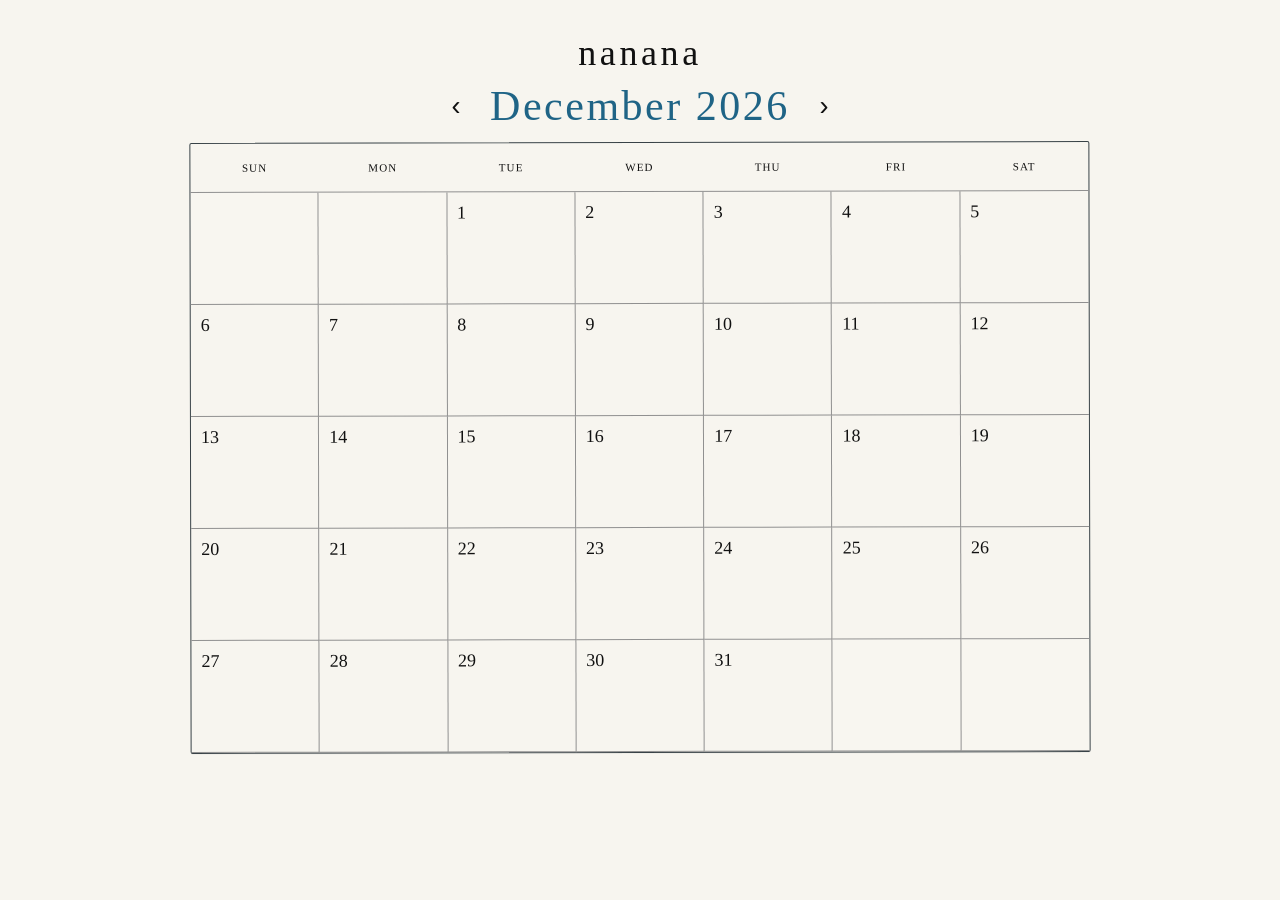
<file: calendar/index.html>
<!doctype html>
<html lang="en">
  <head>
    <meta charset="UTF-8" />
    <meta name="viewport" content="width=device-width, initial-scale=1.0" />

    <title>Calendar — nana</title>

    <link rel="stylesheet" href="../css/style.css" />
    <link
      href="https://fonts.googleapis.com/css2?family=Caveat:wght@400;500;600&family=Permanent+Marker&display=swap"
      rel="stylesheet"
    />
  </head>

  <body class="calendar-page">
    <main class="calendar-main">
      <section aria-label="Monthly calendar">
        <div class="month-row">
          <button class="month-btn" id="prev-month" aria-label="Previous month">
            ‹
          </button>
          <h2 id="month-label"></h2>
          <button class="month-btn" id="next-month" aria-label="Next month">
            ›
          </button>
        </div>

        <div class="calendar-wrap">
          <div class="calendar">
            <div class="weekdays" aria-hidden="true">
              <div class="weekday">SUN</div>
              <div class="weekday">MON</div>
              <div class="weekday">TUE</div>
              <div class="weekday">WED</div>
              <div class="weekday">THU</div>
              <div class="weekday">FRI</div>
              <div class="weekday">SAT</div>
            </div>

            <div class="days" id="calendar-days"></div>
          </div>
        </div>
      </section>
    </main>

    <div
      class="memory-overlay"
      id="memory-overlay"
      role="dialog"
      aria-modal="true"
      aria-labelledby="memory-title"
      aria-hidden="true"
    >
      <section class="memory-panel">
        <button
          class="close-memory"
          id="close-memory"
          aria-label="Close memory"
        >
          ×
        </button>
        <p class="memory-date" id="memory-date"></p>
        <h2 class="memory-title" id="memory-title"></h2>
        <p class="memory-text" id="memory-text"></p>
        <div class="photo-deck" id="photo-deck"></div>
      </section>
    </div>
    <script src="../js/calendar.js"></script>
    <script src="../js/header.js"></script>
  </body>
</html>
</file>
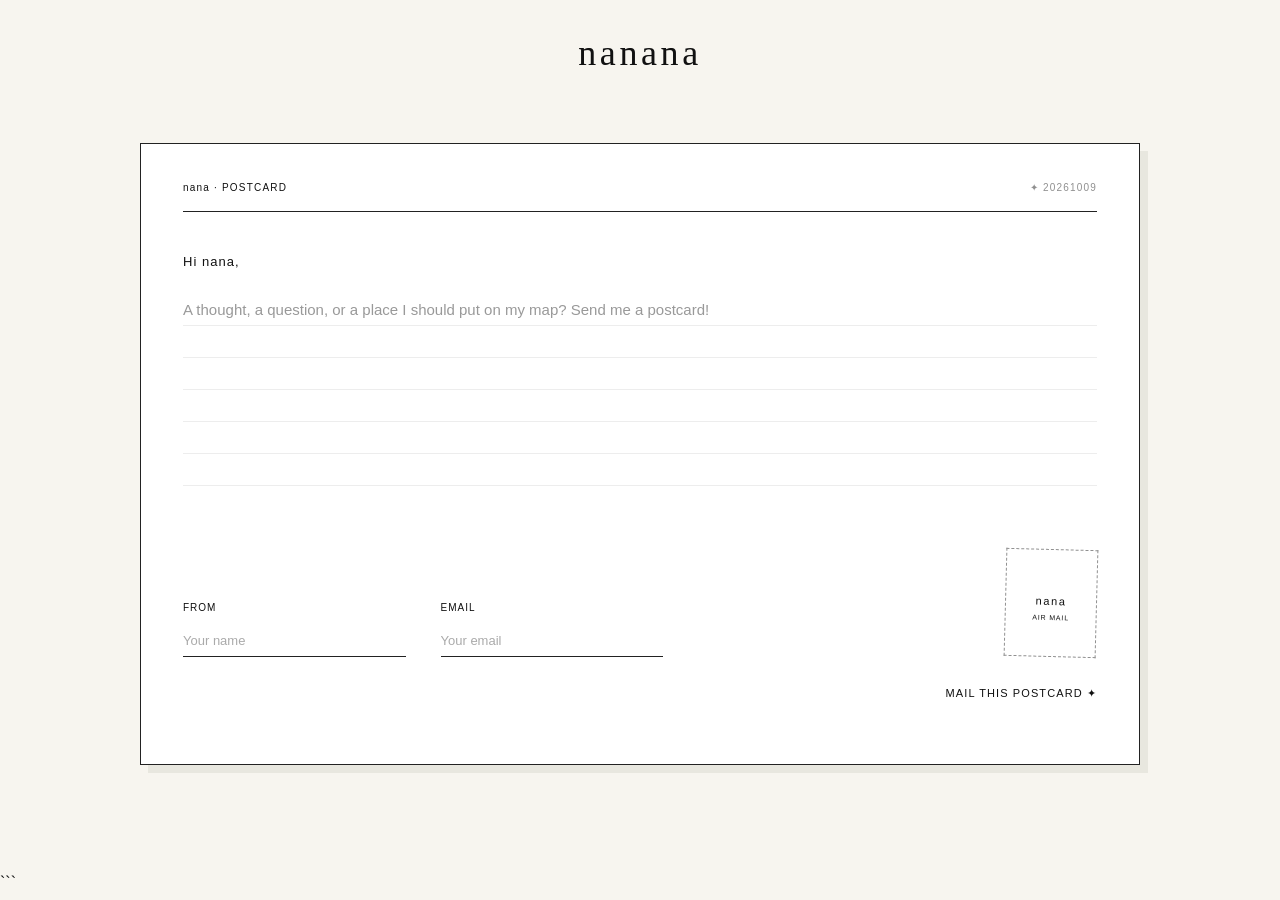
<file: contact/index.html>
<!doctype html>
<html lang="en">
  <head>
    <meta charset="UTF-8" />
    <meta name="viewport" content="width=device-width, initial-scale=1.0" />

    <title>Contact — nana</title>

    <link rel="stylesheet" href="../css/style.css" />
  </head>

  <body>
    <main class="postcard-page">
      <form class="postcard" id="postcard-form">
        <!-- --------------------------------
                 POSTCARD HEADER
            -------------------------------- -->

        <div class="postcard-header">
          <span class="postcard-label"> nana · POSTCARD </span>

          <span class="postcard-number"> ✦ 20261009 </span>
        </div>

        <!-- --------------------------------
                 MESSAGE
            -------------------------------- -->

        <div class="postcard-message">
          <label for="message"> Hi nana, </label>

          <textarea
            id="message"
            name="message"
            placeholder="A thought, a question, or a place I should put on my map? Send me a postcard!"
            required
          ></textarea>
        </div>

        <!-- --------------------------------
                 ADDRESS / SENDER
            -------------------------------- -->

        <div class="postcard-bottom">
          <div class="postcard-from">
            <div class="postcard-field">
              <label for="name"> FROM </label>

              <input
                type="text"
                id="name"
                name="name"
                placeholder="Your name"
                required
              />
            </div>

            <div class="postcard-field">
              <label for="email"> EMAIL </label>

              <input
                type="email"
                id="email"
                name="email"
                placeholder="Your email"
                required
              />
            </div>
          </div>

          <!-- --------------------------------
                     STAMP
                -------------------------------- -->

          <div class="postcard-stamp">
            <div class="stamp">
              <span class="stamp-symbol stamp-symbol-unsent"> </span>

              <span class="stamp-symbol stamp-symbol-sent"> ✦ </span>

              <span class="stamp-text"> nana </span>

              <span class="stamp-subtext"> AIR MAIL </span>
            </div>
          </div>
        </div>

        <!-- --------------------------------
                 SEND
            -------------------------------- -->

        <div class="postcard-send">
          <button type="submit" id="send-postcard">
            <span class="send-default"> MAIL THIS POSTCARD ✦ </span>
          </button>
        </div>

        <!-- Status message -->

        <p class="postcard-status" id="postcard-status" aria-live="polite"></p>
      </form>
    </main>

    <script src="../js/header.js"></script>
    <script src="../js/contact.js"></script>
  </body>
</html>
```
</file>
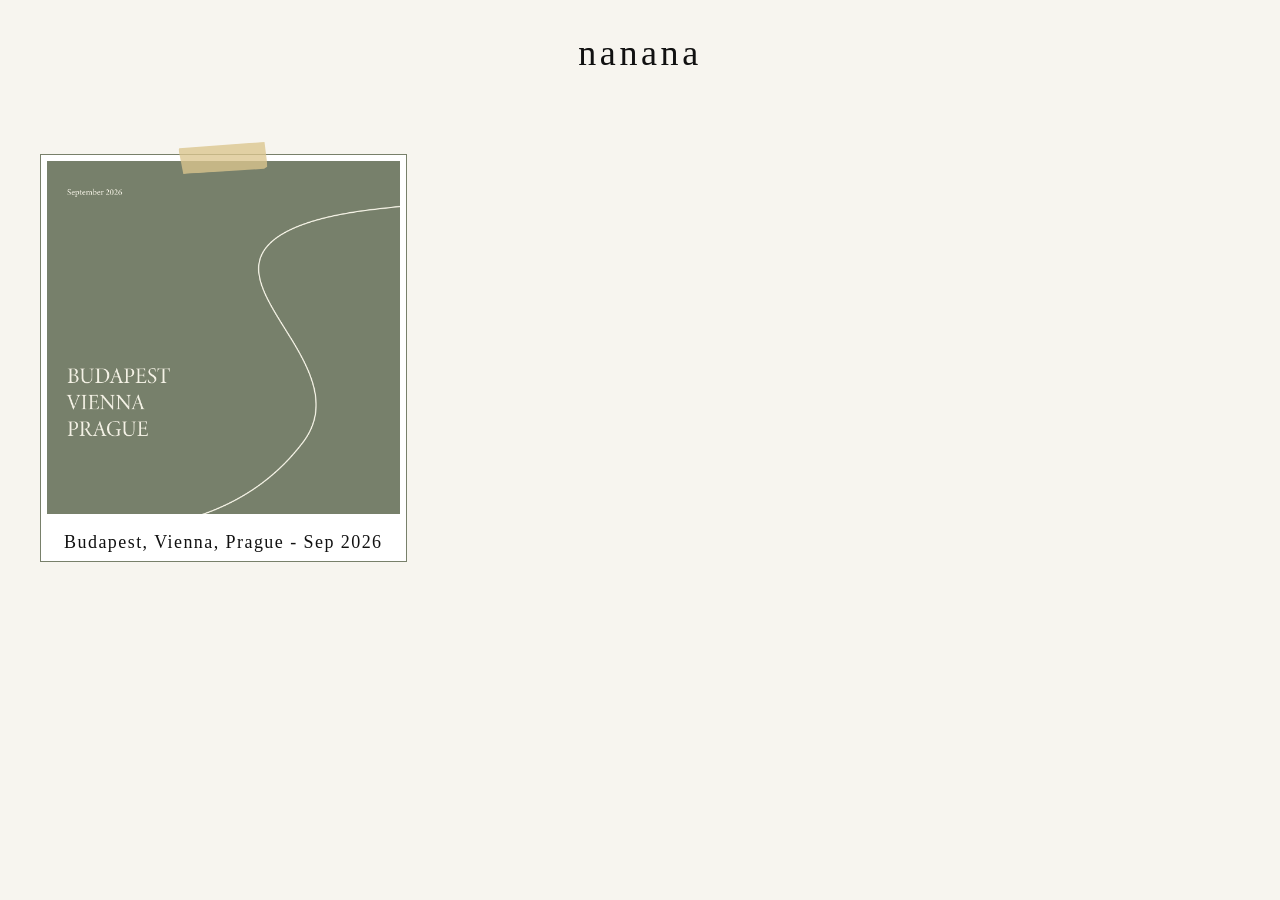
<file: travel-books/index.html>
<!doctype html>
<html lang="en">
  <head>
    <meta charset="UTF-8" />
    <meta name="viewport" content="width=device-width, initial-scale=1.0" />

    <title>Travel Books — nana</title>

    <link rel="stylesheet" href="../css/style.css" />
  </head>

  <body>
    <main class="travel-books">
      <div class="book-grid">
        <div class="book-tile-frame">
          <span class="book-tape" aria-hidden="true"></span>
          <a href="../books/budapest-vienna-prague/" class="book-tile">
            <img
              src="../images/books/budapest-vienna-prague.jpg"
              alt="Budapest Vienna Prague"
            />
          </a>
          <div class="book-title">Budapest, Vienna, Prague - Sep 2026</div>
        </div>
      </div>
    </main>

    <script src="../js/header.js"></script>
  </body>
</html>
</file>
<file: css/style.css>
/* ========================================
   RESET
======================================== */

* {
  margin: 0;
  padding: 0;
  box-sizing: border-box;
}

html,
body {
  width: 100%;
  min-height: 100%;
}

body {
  background: #f7f5ef;
  color: #111111;
  font-family: Helvetica, Arial, sans-serif;
}

/* ========================================
   HEADER
======================================== */

.site-header {
  width: 100%;
  padding: 32px 40px 0;
  text-align: center;
}

.logo {
  display: inline-block;
  color: inherit;
  text-decoration: none;
  font-family: "Marker Felt", "Permanent Marker", cursive;
  font-size: 36px;
  letter-spacing: 0.1em;
}

/* ========================================
   NAVIGATION
======================================== */

.main-nav {
  display: flex;
  justify-content: center;
  align-items: center;
  gap: 36px;
  margin-top: 34px;
}

.nav-link {
  position: relative;
  color: #111111;
  text-decoration: none;
  font-size: 12px;
  font-weight: 400;
  letter-spacing: 0.08em;
  transition: opacity 0.25s ease;
}

.nav-link:hover {
  opacity: 0.5;
}

/* ========================================
   HOMEPAGE
======================================== */

.home {
  width: 100%;
  padding: 110px 40px 80px;
}

.image-container {
  position: relative;
  width: 100%;
  max-width: none;
  margin: 0;
  display: flex;
  justify-content: center;
  align-items: center;
}

/* ========================================
   SIX RECTANGLES
======================================== */

.home-rectangles {
  position: absolute;

  top: 50%;
  left: 50%;

  width: min(72vw, 1000px);
  aspect-ratio: 2 / 1;

  transform: translate(-50%, -63%);

  display: grid;

  grid-template-columns: repeat(3, 1fr);
  grid-template-rows: repeat(2, 1fr);

  gap: clamp(18px, 4.3vw, 60px);

  z-index: 1;
}

.home-rectangle {
  width: 100%;
  height: 100%;

  border-radius: 0;

  transition:
    border-radius 0.45s cubic-bezier(0.22, 1, 0.36, 1),
    transform 0.45s cubic-bezier(0.22, 1, 0.36, 1);
}

/* ========================================
   HOMEPAGE NAVIGATION OVERLAY
======================================== */

.home-nav-overlay {
  position: absolute;

  top: 50%;
  left: 50%;

  width: min(72vw, 1000px);
  aspect-ratio: 2 / 1;

  transform: translate(-50%, -63%);

  display: grid;

  grid-template-columns: repeat(3, 1fr);
  grid-template-rows: repeat(2, 1fr);

  gap: clamp(18px, 4.3vw, 60px);

  z-index: 3;

  pointer-events: none;
}

/* ========================================
   HOMEPAGE NAVIGATION SQUARES
======================================== */

.home-nav-square {
  position: relative;

  display: block;

  width: 100%;
  height: 100%;

  text-decoration: none;

  cursor: pointer;

  pointer-events: auto;
}

/* ========================================
   HOMEPAGE NAVIGATION POSITIONS
======================================== */

.rectangle-2-nav {
  grid-column: 2;
  grid-row: 1;
}

.rectangle-3-nav {
  grid-column: 3;
  grid-row: 1;
}

.rectangle-5-nav {
  grid-column: 2;
  grid-row: 2;
}

/* ========================================
   HANDWRITTEN POP-UP TEXT
======================================== */

.speech-bubble {
  position: absolute;

  width: max-content;

  padding: 0;

  background: transparent;

  color: #111111;

  font-family: "Marker Felt", "Permanent Marker", cursive;

  font-size: clamp(25px, 2.5vw, 38px);
  font-weight: 400;

  line-height: 1;

  border: none;
  border-radius: 0;

  opacity: 0;

  pointer-events: none;

  z-index: 10;

  transition:
    opacity 0.2s ease,
    transform 0.3s cubic-bezier(0.22, 1, 0.36, 1);
}

/* ========================================
   HOME PAGE TEXT
======================================== */

.rectangle-2-nav .speech-bubble {
  top: 10%;
  right: 65%;

  transform: rotate(-30deg) translateY(8px) scale(0.92);

  transform-origin: center center;
}

.rectangle-3-nav .speech-bubble {
  top: -4%;
  right: -8%;

  transform: rotate(-5deg) translateY(8px) scale(0.92);

  transform-origin: center center;
}

.rectangle-5-nav .speech-bubble {
  bottom: 60%;
  left: 60%;

  transform: rotate(5deg) translateY(8px) scale(0.92);

  transform-origin: center center;
}

/* ========================================
   HOMEPAGE NAVIGATION HOVER
======================================== */

.home-nav-square:hover .speech-bubble {
  opacity: 1;
}

.rectangle-2-nav:hover .speech-bubble {
  transform: rotate(-30deg) translateY(0) scale(1);
}

.rectangle-3-nav:hover .speech-bubble {
  transform: rotate(-5deg) translateY(0) scale(1);
}

.rectangle-5-nav:hover .speech-bubble {
  transform: rotate(5deg) translateY(0) scale(1);
}

/* ========================================
   RECTANGLE COLORS
======================================== */

.rectangle-1 {
  background: #b7a7c9;
  opacity: 0;
}

.rectangle-2 {
  background: #a8c4d4;
}

.rectangle-3 {
  background: #e8d58f;
}

.rectangle-4 {
  background: #d98f82;
  opacity: 0;
}

.rectangle-5 {
  background: #a8bda8;
}

.rectangle-6 {
  background: #e6b98a;
  opacity: 0;
}

/* ========================================
   COLORED SQUARE → CIRCLE HOVER
======================================== */

.home-rectangles:has(~ .home-nav-overlay .rectangle-2-nav:hover) .rectangle-2 {
  border-radius: 50%;
}

.home-rectangles:has(~ .home-nav-overlay .rectangle-3-nav:hover) .rectangle-3 {
  border-radius: 50%;
}

.home-rectangles:has(~ .home-nav-overlay .rectangle-5-nav:hover) .rectangle-5 {
  border-radius: 50%;
}

/* ========================================
   HOME IMAGE
======================================== */

.home-image {
  position: relative;

  display: block;

  width: 100%;
  height: auto;

  z-index: 2;

  transform: translate(-5%, -15%);
}

/* ========================================
   BACK LINK
======================================== */

.back-link {
  display: inline-block;

  margin-bottom: 40px;

  color: #111111;
  text-decoration: none;

  font-size: 11px;
  letter-spacing: 0.08em;

  transition: opacity 0.25s ease;
}

.back-link:hover {
  opacity: 0.5;
}

/* ========================================
   TRAVEL BOOKS
======================================== */

.travel-books {
  width: 100%;
  padding: 80px 40px;
}

.book-grid {
  display: grid;

  grid-template-columns: repeat(3, 1fr);
  gap: 50px;

  max-width: 1200px;

  margin: 0 auto;
}

.book-tile-frame {
  --frame-color: #78806a;

  width: fit-content;

  padding: 6px;

  background: #ffffff;

  border: 1px solid var(--frame-color);

  transition:
    transform 0.45s ease,
    box-shadow 0.45s ease;

  position: relative;

  overflow: visible;
}

.book-tape {
  position: absolute;

  top: -3%;
  left: 50%;

  width: 88px;
  height: 29px;

  transform: translateX(-50%) rotate(-3deg);

  background: rgba(220, 198, 143, 0.78);

  z-index: 5;

  pointer-events: none;

  clip-path: polygon(1% 10%, 98% 4%, 100% 89%, 96% 96%, 4% 100%, 0 14%);
}

.book-tile {
  display: block;

  width: 100%;
  aspect-ratio: 1 / 1;

  overflow: hidden;
}

.book-tile img {
  display: block;

  width: 100%;
  height: 100%;

  object-fit: cover;

  transition:
    transform 0.6s ease,
    opacity 0.4s ease;
}

.book-title {
  margin-top: 16px;

  text-align: center;

  color: #111111;

  font-family: "Marker Felt", "Permanent Marker", cursive;

  font-size: 18px;
  font-weight: 400;

  letter-spacing: 0.08em;

  line-height: 1.4;
}

/* ========================================
   BOOK TILE HOVER
======================================== */

.book-tile-frame:hover {
  transform: translateY(-8px) rotate(-0.6deg);

  box-shadow: 0 12px 24px rgba(0, 0, 0, 0.08);
}

.book-tile-frame:hover .book-tile img {
  opacity: 0.92;
}

/* ========================================
   FLIPBOOK PAGE
======================================== */

.flipbook-page {
  position: relative;

  width: 100%;
  height: calc(100vh - 80px);

  padding: 10px 20px 30px;

  box-sizing: border-box;

  display: flex;
  justify-content: center;
  align-items: center;
}

/* ========================================
   BOOK STAGE
======================================== */

.book-stage {
  position: relative;

  width: 100%;
  height: 100%;

  display: flex;
  justify-content: center;
  align-items: center;
}

/* ========================================
   RECENT NOTE
======================================== */

.recent-note {
  position: absolute;

  top: 50%;
  right: calc(50% + 250px);

  width: 190px;

  transform: translateY(-50%);

  z-index: 3;

  color: #111111;

  clip-path: inset(0 0 0 0);

  transition: clip-path 0.8s cubic-bezier(0.77, 0, 0.18, 1);
}

/* ========================================
   RECENT NOTE HIDDEN STATE
======================================== */

.recent-note.note-hidden {
  clip-path: inset(0 100% 0 0);

  pointer-events: none;
}

.recent-note-label {
  font-size: 10px;
  letter-spacing: 0.12em;

  color: #909090;
}

.recent-note-rule {
  width: 100%;

  margin-top: 12px;
  margin-bottom: 22px;

  border-top: 1px solid #d8d8d8;
}

.recent-note-content {
  width: 100%;
}

.recent-note-text {
  margin: 0;

  font-family: "Marker Felt", "Permanent Marker", cursive;

  font-size: 13px;
  line-height: 1.65;
  font-weight: 400;
}

.recent-note-author {
  margin-top: 16px;

  font-family: "Marker Felt", "Permanent Marker", cursive;

  font-size: 10px;
  letter-spacing: 0.04em;

  color: #909090;
}

.recent-note-empty {
  margin: 0;

  font-size: 12px;
  line-height: 1.6;

  color: #999999;
}

/* ========================================
   RECENT NOTE BUTTON
======================================== */

.recent-note-button {
  margin-top: 32px;

  padding: 0;

  border: none;
  background: none;

  color: #111111;

  font-family: Helvetica, Arial, sans-serif;

  font-size: 9px;
  letter-spacing: 0.1em;

  cursor: pointer;

  transition: opacity 0.25s ease;
}

.recent-note-button:hover {
  opacity: 0.5;
}

/* ========================================
   RECENT NOTE FORM
======================================== */

.recent-note-form {
  display: flex;
  flex-direction: column;

  gap: 14px;
}

.recent-note-form textarea,
.recent-note-form input {
  width: 100%;

  padding: 6px 0;

  border: none;
  border-bottom: 1px solid #d8d8d8;

  border-radius: 0;

  background: transparent;

  color: #111111;

  font-family: Helvetica, Arial, sans-serif;
  font-size: 12px;

  outline: none;

  box-sizing: border-box;
}

.recent-note-form textarea {
  min-height: 80px;

  line-height: 1.5;

  resize: vertical;
}

.recent-note-form textarea::placeholder,
.recent-note-form input::placeholder {
  color: #999999;
}

.recent-note-form textarea:focus,
.recent-note-form input:focus {
  border-bottom-color: #111111;
}

.recent-note-form button {
  align-self: flex-start;

  margin-top: 8px;

  padding: 0;

  border: none;
  background: none;

  color: #111111;

  font-family: Helvetica, Arial, sans-serif;

  font-size: 9px;
  letter-spacing: 0.1em;

  cursor: pointer;

  transition: opacity 0.25s ease;
}

.recent-note-form button:hover {
  opacity: 0.5;
}

.recent-note-form button:disabled {
  cursor: default;
  opacity: 0.4;
}

/* ========================================
   FLIPBOOK WRAPPER
======================================== */

.flipbook-wrapper {
  position: absolute;

  top: 50%;
  left: 50%;

  width: 100%;
  height: 100%;

  transform: translate(-50%, -50%);

  z-index: 2;

  display: flex;
  flex-direction: column;
  align-items: center;

  pointer-events: none;
}

#flipbook {
  width: 100%;
  height: 100%;

  pointer-events: auto;
}

.flipbook-progress {
  pointer-events: auto;
}

/* ========================================
   FLIPBOOK
======================================== */

#flipbook {
  width: 100%;
  height: 100%;
}

#flipbook .book-page {
  background: #ffffff;
  overflow: hidden;
}

#flipbook .book-page img {
  display: block;

  width: 100%;
  height: 100%;

  object-fit: contain;
}

.stf__parent {
  margin: 0 auto;
}

/* ========================================
   FLIPBOOK HINT
   ======================================== */

.flipbook-hint {
  position: absolute;

  top: 50%;
  left: calc(95%);

  display: flex;
  align-items: center;
  gap: 8px;

  transform: translateY(-50%) rotate(-3deg);

  color: #909090;

  font-family: "Marker Felt", "Permanent Marker", cursive;
  font-size: 14px;
  letter-spacing: 0.04em;

  pointer-events: none;

  z-index: 4;
}

.flipbook-hint-arrow {
  font-family: Helvetica, Arial, sans-serif;
  font-size: 22px;
  line-height: 1;

  animation: flipHint 1.8s ease-in-out infinite;
}

@keyframes flipHint {
  0%,
  100% {
    transform: translateX(0);
  }

  50% {
    transform: translateX(6px);
  }
}

/* ========================================
   INTERACTIVE PROGRESS BAR
======================================== */

.flipbook-progress {
  position: relative;

  width: min(900px, 80%);
  height: 16px;

  margin-top: 4px;

  cursor: pointer;

  touch-action: none;

  outline: none;

  user-select: none;
  -webkit-user-select: none;
  -moz-user-select: none;
  -ms-user-select: none;
}

.flipbook-progress,
.flipbook-progress * {
  user-select: none;
  -webkit-user-select: none;
  -moz-user-select: none;
  -ms-user-select: none;

  -webkit-user-drag: none;
}

/* ========================================
   PROGRESS TRACK
======================================== */

.flipbook-progress::before {
  content: "";

  position: absolute;

  top: 7px;
  left: 0;

  width: 100%;
  height: 2px;

  background: #e6e6e6;
}

/* ========================================
   PROGRESS BAR
======================================== */

.flipbook-progress-bar {
  position: absolute;

  top: 7px;
  left: 0;

  width: 0%;
  height: 2px;

  background: #909090;

  pointer-events: none;

  transition: width 0.25s ease;
}

/* ========================================
   PROGRESS HANDLE
======================================== */

.flipbook-progress-handle {
  position: absolute;

  top: 50%;
  right: -6px;

  width: auto;
  height: auto;

  background: none;

  color: #909090;

  font-size: 17px;
  line-height: 1;

  transform: translateY(-50%) scale(0.8);

  transition:
    transform 0.2s ease,
    opacity 0.2s ease;

  pointer-events: none;
}

.flipbook-progress-handle::before {
  content: "✦";
}

.flipbook-progress:hover .flipbook-progress-handle,
.flipbook-progress:focus .flipbook-progress-handle {
  transform: translateY(-50%) scale(1);
}

/* ========================================
   PROGRESS KEYBOARD FOCUS
======================================== */

.flipbook-progress:focus-visible {
  outline: none;
}

.flipbook-progress:focus-visible::after {
  content: "";

  position: absolute;

  inset: 1px -5px;

  border: 1px solid #909090;
}

/* ========================================
   BACK TO TRAVEL BOOKS
======================================== */

.back-row {
  position: absolute;

  left: 20px;
  bottom: -8px;

  width: calc(100% - 40px);
  height: 24px;

  display: flex;
  align-items: center;
  justify-content: center;

  pointer-events: none;

  z-index: 10;
}

.back-to-shelf {
  display: inline-flex;

  align-items: center;
  gap: 7px;

  color: #111111;

  text-decoration: none;

  font-family: "Marker Felt", "Permanent Marker", cursive;

  font-size: 18px;
  font-weight: 400;

  letter-spacing: 0.1em;

  pointer-events: auto;

  transition: opacity 0.25s ease;
}

.back-arrow {
  font-size: 18px;
  line-height: 1;

  letter-spacing: 0;

  transition: transform 0.25s ease;
}

.back-to-shelf:hover {
  opacity: 0.55;
}

.back-to-shelf:hover .back-arrow {
  transform: translateX(-4px);
}

/* ========================================
   POSTCARD CONTACT PAGE
======================================== */

.postcard-page {
  width: 100%;
  min-height: calc(100vh - 100px);

  display: flex;
  justify-content: center;
  align-items: center;

  padding: 60px 40px 100px;

  box-sizing: border-box;
}

/* ========================================
   POSTCARD
======================================== */

.postcard {
  position: relative;

  width: min(1000px, 100%);
  min-height: 560px;

  padding: 38px 42px 32px;

  background: #ffffff;

  border: 1px solid #222222;

  box-sizing: border-box;

  display: flex;
  flex-direction: column;

  box-shadow: 8px 8px 0 rgba(120, 128, 106, 0.12);

  transition:
    transform 0.4s ease,
    box-shadow 0.4s ease;
}

.postcard:hover {
  transform: translateY(-2px);

  box-shadow: 10px 12px 0 rgba(120, 128, 106, 0.12);
}

/* ========================================
   POSTCARD HEADER
======================================== */

.postcard-header {
  display: flex;
  justify-content: space-between;
  align-items: center;

  padding-bottom: 18px;

  border-bottom: 1px solid #222222;
}

.postcard-label,
.postcard-number {
  font-size: 10px;
  letter-spacing: 0.12em;
}

.postcard-number {
  color: #909090;
}

/* ========================================
   POSTCARD MESSAGE
======================================== */

.postcard-message {
  flex: 1;

  padding-top: 42px;

  display: flex;
  flex-direction: column;
}

.postcard-message label {
  display: block;

  margin-bottom: 25px;

  font-size: 13px;
  letter-spacing: 0.08em;
}

.postcard-message textarea {
  width: 100%;
  min-height: 220px;

  flex: 1;

  padding: 0;

  border: none;

  background: repeating-linear-gradient(
    to bottom,
    transparent 0,
    transparent 31px,
    rgba(34, 34, 34, 0.16) 32px
  );

  color: #111111;

  font-family: Helvetica, Arial, sans-serif;

  font-size: 15px;
  line-height: 32px;

  resize: none;

  outline: none;

  box-sizing: border-box;
}

.postcard-message textarea::placeholder {
  color: #999999;
}

.postcard-message textarea:focus {
  background: repeating-linear-gradient(
    to bottom,
    transparent 0,
    transparent 31px,
    rgba(120, 128, 106, 0.45) 32px
  );
}

/* ========================================
   POSTCARD BOTTOM
======================================== */

.postcard-bottom {
  display: flex;
  justify-content: space-between;
  align-items: flex-end;

  gap: 50px;

  margin-top: 35px;
}

/* ========================================
   POSTCARD FROM
======================================== */

.postcard-from {
  width: min(480px, 60%);

  display: grid;

  grid-template-columns: 1fr 1fr;

  gap: 35px;
}

.postcard-field label {
  display: block;

  margin-bottom: 12px;

  font-size: 10px;
  letter-spacing: 0.1em;
}

.postcard-field input {
  width: 100%;

  padding: 8px 0;

  border: none;
  border-bottom: 1px solid #222222;

  border-radius: 0;

  background: transparent;

  font-family: Helvetica, Arial, sans-serif;
  font-size: 13px;

  outline: none;

  box-sizing: border-box;
}

.postcard-field input:focus {
  border-bottom-color: #909090;
}

.postcard-field input::placeholder {
  color: #aaaaaa;
}

/* ========================================
   POSTCARD STAMP
======================================== */

.postcard-stamp {
  display: flex;

  justify-content: flex-end;
  align-items: flex-end;
}

.stamp {
  width: 92px;
  height: 108px;

  border: 1px dashed #909090;

  display: flex;
  flex-direction: column;
  align-items: center;
  justify-content: center;

  transform: rotate(1.5deg);

  box-sizing: border-box;

  transition:
    transform 0.3s ease,
    border-color 0.3s ease;
}

.stamp-symbol {
  font-size: 38px;
  line-height: 1;

  margin-bottom: 10px;
}

.stamp-symbol-sent {
  display: none;
}

.postcard.sent .stamp-symbol-unsent {
  display: none;
}

.postcard.sent .stamp-symbol-sent {
  display: inline;
}

.stamp-text {
  font-size: 11px;
  letter-spacing: 0.15em;
}

.stamp-subtext {
  margin-top: 7px;

  font-size: 7px;

  letter-spacing: 0.12em;
}

/* ========================================
   POSTCARD SEND
======================================== */

.postcard-send {
  display: flex;
  justify-content: flex-end;

  margin-top: 30px;
}

.postcard-send button {
  position: relative;

  padding: 0;

  border: none;
  background: none;

  color: #111111;

  font-family: Helvetica, Arial, sans-serif;

  font-size: 11px;
  letter-spacing: 0.1em;

  cursor: pointer;

  transition:
    transform 0.25s ease,
    opacity 0.25s ease;
}

.postcard-send button:hover {
  opacity: 0.55;
}

.postcard-send button:active {
  transform: scale(0.96);
}

.postcard-send button:disabled {
  cursor: default;

  opacity: 1;

  pointer-events: none;
}

/* ========================================
   SEND SUCCESS TEXT
======================================== */

.send-success {
  display: none;
}

/* ========================================
   STAMP ANIMATION
======================================== */

.postcard.sending .stamp {
  animation: stampPress 0.55s ease forwards;
}

@keyframes stampPress {
  0% {
    transform: rotate(1.5deg) scale(1);
  }

  45% {
    transform: rotate(0deg) scale(0.92);
  }

  70% {
    transform: rotate(0deg) scale(1.04);
  }

  100% {
    transform: rotate(1.5deg) scale(1);
  }
}

/* ========================================
   POSTCARD SUCCESS
======================================== */

.postcard.sent .send-default {
  display: none;
}

.postcard.sent .send-success {
  display: inline;
}

.postcard.sent .stamp {
  border-style: solid;

  transform: rotate(-1deg);

  color: #111111;
}

/* ========================================
   POSTCARD STATUS
======================================== */

.postcard-status {
  min-height: 18px;

  margin-top: 14px;

  text-align: right;

  font-size: 10px;
  letter-spacing: 0.04em;

  color: #909090;
}

/* ========================================
   CALENDAR
======================================== */

.calendar-page {
  --calendar-paper: #f7f5ef;
  --calendar-ink: #111111;
  --calendar-sage: #909090;
  --calendar-sage-light: #a8c4d4;
  --calendar-line: #909090;
  --calendar-serif: "Marker Felt", "Permanent Marker", serif;
  --calendar-sans: "Marker Felt", "Permanent Marker", sans-serif;
  --calendar-hand: "Marker Felt", "Permanent Marker", cursive;

  margin: 0;
  min-height: 100vh;
  color: var(--calendar-ink);
  background: var(--calendar-paper);
  font-family: var(--calendar-sans);
}

.calendar-page *,
.calendar-page *::before,
.calendar-page *::after {
  box-sizing: border-box;
}

.calendar-page button {
  font: inherit;
}

/* ----------------------------------------
   PAGE INTRODUCTION
---------------------------------------- */

.calendar-main {
  width: min(1120px, 92vw);
  margin: 0 auto;
  padding: 8px 0 42px;
}

.calendar-page .calendar-intro {
  text-align: center;
  margin-bottom: 50px;
}

.calendar-page .calendar-intro h1 {
  margin: 0;
  color: var(--calendar-sage);
  font-family: var(--calendar-hand);
  font-size: clamp(43px, 6vw, 68px);
  font-weight: 500;
  letter-spacing: 0.015em;
  transform: rotate(-2deg);
}

.calendar-page .title-swoosh {
  width: 82px;
  height: 2px;
  background: var(--calendar-sage);
  margin: 12px auto 23px;
  transform: rotate(-5deg);
}

/* ----------------------------------------
   MONTH NAVIGATION
---------------------------------------- */

.calendar-page .month-row {
  width: min(760px, 100%);
  margin: 0 auto 12px;
  display: flex;
  justify-content: center;
  align-items: center;
  gap: 15px;
}

.calendar-page #month-label {
  min-width: 210px;
  text-align: center;
  margin: 0;
  color: #1f6486;
  font-family: "Marker Felt", "Permanent Marker", cursive;
  font-size: 42px;
  font-weight: 400;
  letter-spacing: 0.06em;
}

.calendar-page .month-btn {
  display: grid;
  place-items: center;
  flex-shrink: 0;
  width: 38px;
  height: 38px;
  padding: 0;
  border: 0;
  background: transparent;
  color: var(--calendar-ink);
  cursor: pointer;
  font-size: 27px;
  line-height: 1;
  border-radius: 50%;
  transition:
    background 0.2s,
    transform 0.2s;
}

.calendar-page .month-btn:hover {
  background: var(--calendar-sage-light);
  transform: scale(1.04);
}

.calendar-page .month-btn:focus-visible,
.calendar-page .close-memory:focus-visible {
  outline: 2px dashed var(--calendar-sage);
  outline-offset: 4px;
}

/* ----------------------------------------
   CALENDAR GRID
---------------------------------------- */

.calendar-page .calendar-wrap {
  position: relative;
  width: min(900px, 100%);
  margin: 0 auto;
}

.calendar-page .calendar {
  border: 1.5px solid #384247;
  border-radius: 2px;
  transform: rotate(-0.12deg);
  box-shadow: 0 1px 0 rgba(30, 30, 20, 0.03);
}

.calendar-page .weekdays,
.calendar-page .days {
  display: grid;
  grid-template-columns: repeat(7, minmax(0, 1fr));
}

.calendar-page .weekdays {
  border-bottom: 1px solid var(--calendar-line);
}

.calendar-page .weekday {
  min-width: 0;
  min-height: 48px;
  display: grid;
  place-items: center;
  font-family: var(--calendar-serif);
  font-size: 11px;
  letter-spacing: 0.1em;
}

.calendar-page .day {
  position: relative;
  min-width: 0;
  min-height: 112px;
  padding: 10px 10px 7px;
  border-right: 1px solid var(--calendar-line);
  border-bottom: 1px solid var(--calendar-line);
  overflow: hidden;
  isolation: isolate;
}

.calendar-page .day:nth-child(7n) {
  border-right: 0;
}

.calendar-page .day.empty {
  background: rgba(255, 255, 255, 0.08);
}

.calendar-page .day-number {
  position: relative;
  z-index: 2;
  font-family: var(--calendar-hand);
  font-size: 18px;
}

.calendar-page .day.has-memory {
  cursor: pointer;
}

.calendar-page .day.has-memory:focus-visible {
  outline: 2px dashed var(--calendar-sage);
  outline-offset: -4px;
}

.calendar-page .day.has-memory:hover {
  background: #d7d7d7;
}

/* ----------------------------------------
   MEMORY DOODLES
---------------------------------------- */

.calendar-page .doodle {
  position: absolute;
  left: 50%;
  top: 50%;
  transform: translate(-50%, -35%);
  display: flex;
  flex-direction: column;
  align-items: center;
  gap: 2px;
  width: 94%;
  z-index: 1;
  color: #606a53;
  pointer-events: none;
}

.calendar-page .doodle-art {
  font-size: 32px;
  line-height: 1.15;
  filter: saturate(0.72);
}

.calendar-page .doodle-label {
  max-width: 112px;
  color: #4d5047;
  font-family: var(--calendar-hand);
  font-size: 13px;
  font-style: italic;
  text-align: center;
  line-height: 1.1;
}

/* ----------------------------------------
   DECORATIVE DETAILS
---------------------------------------- */

.calendar-page .decor {
  position: absolute;
  pointer-events: none;
  color: var(--calendar-sage);
  opacity: 0.85;
}

.calendar-page .decor-left {
  left: -48px;
  top: -28px;
  font-size: 32px;
}

.calendar-page .decor-right {
  right: -40px;
  bottom: -22px;
  font-size: 30px;
}

/* ----------------------------------------
   MEMORY POP-UP OVERLAY
---------------------------------------- */

.calendar-page .memory-overlay {
  position: fixed;
  inset: 0;
  z-index: 1000;
  display: none;
  place-items: center;
  padding: 24px;
  background: rgba(42, 43, 36, 0.28);
  backdrop-filter: blur(3px);
}

.calendar-page .memory-overlay.open {
  display: grid;
}

.calendar-page .memory-panel {
  position: relative;
  width: min(850px, 96vw);
  max-height: 88vh;
  overflow: auto;
  padding: 34px clamp(22px, 4vw, 48px) 30px;
  background: #fbfaf6;
  border: 1px solid #d0c8c2;
  box-shadow: 0 18px 55px rgba(39, 40, 31, 0.2);
  border-radius: 3px;
  animation: calendar-appear 0.22s ease-out;
}

@keyframes calendar-appear {
  from {
    opacity: 0;
    transform: translateY(10px) rotate(-0.5deg);
  }

  to {
    opacity: 1;
    transform: translateY(0) rotate(0);
  }
}

.calendar-page .close-memory {
  position: absolute;
  top: 8px;
  right: 12px;
  border: 0;
  background: transparent;
  color: #1f6486;
  cursor: pointer;
  font-family: var(--calendar-hand);
  font-size: 32px;
  padding: 3px 8px;
}

.calendar-page .memory-date {
  text-align: center;
  margin: 0 0 7px;
  color: #1f6486;
  font-family: var(--calendar-serif);
  font-size: 11px;
  letter-spacing: 0.16em;
  text-transform: uppercase;
}

.calendar-page .memory-title {
  text-align: center;
  margin: 0;
  color: #1f6486;
  font-family: var(--calendar-hand);
  font-size: 34px;
  font-weight: 400;
}

.calendar-page .memory-text {
  max-width: 570px;
  margin: 12px auto 22px;
  text-align: center;
  color: #909090;
  font-family: Helvetica, Arial, sans-serif;
  font-size: 14px;
  line-height: 1.7;
  white-space: pre-line;
}

/* ----------------------------------------
   MEMORY PHOTO CARDS — TWO-SIDED STACK
---------------------------------------- */

.calendar-page .photo-deck {
  position: relative;
  display: flex;
  justify-content: center;
  align-items: center;
  min-height: 460px;
  padding: 30px 10px;
  margin: 0 auto;
  overflow: visible;
}

.calendar-page .photo-card {
  position: absolute;
  left: 50%;
  top: 50%;
  width: clamp(220px, 32vw, 310px);
  box-sizing: border-box;
  padding: 10px 10px 15px;
  background: white;
  border: 1px solid #e3e0d6;
  box-shadow: 0 8px 22px rgba(50, 48, 40, 0.16);
  text-align: center;
  transform-origin: center center;
}

.calendar-page .photo-card img {
  display: block;
  width: 100%;
  height: auto;
}

.calendar-page .photo-card.previous-photo {
  z-index: 5;
  opacity: 1;
  transform: translate(calc(-50% - 145px), -50%) rotate(-8deg) scale(0.88);
}

.calendar-page .photo-card.next-photo {
  z-index: 5;
  opacity: 1;
  transform: translate(calc(-50% + 145px), -50%) rotate(8deg) scale(0.88);
}

.calendar-page .photo-card.selected {
  z-index: 10;
  opacity: 1;
  transform: translate(-50%, -50%) rotate(0deg) scale(1);
}

.calendar-page .photo-card:focus-visible {
  outline: 2px dashed var(--calendar-sage);
  outline-offset: 4px;
}

.calendar-page .photo-art {
  aspect-ratio: 5 / 5;
  display: grid;
  place-items: center;
  overflow: hidden;
  background: linear-gradient(145deg, #e5e7dc, #f0e4d5 58%, #d7ded9);
  color: #68745c;
  font-size: 35px;
}

.calendar-page .photo-art img {
  display: block;
  width: 100%;
  height: 100%;
  object-fit: cover;
}

.calendar-page .photo-caption {
  display: block;
  padding-top: 10px;
  color: #595b52;
  font-family: var(--calendar-hand);
  font-size: 20px;
  font-style: italic;
}

.calendar-page .memory-hint {
  text-align: center;
  margin: 4px 0 0;
  color: #8a887c;
  font-size: 11px;
  letter-spacing: 0.05em;
}

.calendar-page .day:has(.calendar-symbol-image) {
  overflow: visible;
  isolation: auto;
  z-index: 5;
}

.calendar-page .calendar-symbol-image {
  display: block;
  width: 250%;
  height: auto;
  max-width: none;
  object-fit: contain;
  margin: 0;
  position: relative;
  left: -80%;
  top: -20px;
  z-index: 10;
}

.calendar-page .doodle,
.calendar-page .doodle-art {
  overflow: visible;
}

/* ========================================
   MOBILE
======================================== */

@media (max-width: 700px) {
  /* Header */

  .site-header {
    padding: 24px 20px 0;
  }

  .logo {
    font-size: 21px;
  }

  .main-nav {
    gap: 24px;
    margin-top: 28px;
  }

  .nav-link {
    font-size: 11px;
  }

  /* Homepage */

  .home {
    padding: 40px 20px 40px;
  }

  .image-container {
    aspect-ratio: 4 / 3;
  }

  .home-rectangles,
  .home-nav-overlay {
    width: 88vw;

    gap: 14px;

    transform: translate(-50%, -63%);
  }

  /*
    Keep the circle transition slightly quicker
    on smaller screens.
  */

  .home-rectangle {
    transition-duration: 0.35s;
  }

  /* Handwritten text on mobile */

  .speech-bubble {
    font-size: 24px;
  }

  .rectangle-2-nav .speech-bubble {
    top: 15%;
    right: 8%;
  }

  .rectangle-3-nav .speech-bubble {
    top: 15%;
    right: 8%;
  }

  .rectangle-5-nav .speech-bubble {
    top: 30%;
    right: 20%;
  }

  /* Travel books */

  .travel-books {
    padding: 50px 20px;
  }

  .book-grid {
    grid-template-columns: 1fr;
    gap: 20px;
  }

  .book-tile-frame:hover {
    transform: none;
    box-shadow: none;
  }

  .book-tile-frame:hover .book-tile img {
    transform: none;
    opacity: 1;
  }

  /* Flipbook */

  .flipbook-page {
    height: calc(100vh - 70px);

    padding: 10px 20px 25px;
  }

  .recent-note {
    display: none;
  }

  .flipbook-wrapper {
    width: calc(100vw - 40px);
  }

  .flipbook-progress {
    width: 90%;

    margin-top: 6px;
  }

  /* Back to Travel Books */

  .back-row {
    left: 20px;
    bottom: -8px;

    width: calc(100% - 40px);
    height: 22px;
  }

  .back-to-shelf {
    font-size: 9px;
  }

  .back-arrow {
    font-size: 17px;
  }

  /* Postcard */

  .postcard-page {
    padding: 40px 20px 70px;

    align-items: flex-start;
  }

  .postcard {
    min-height: 650px;

    padding: 28px 25px 25px;

    box-shadow: 5px 5px 0 rgba(120, 128, 106, 0.12);
  }

  .postcard-header {
    padding-bottom: 15px;
  }

  .postcard-label,
  .postcard-number {
    font-size: 9px;
  }

  .postcard-message {
    padding-top: 35px;
  }

  .postcard-message textarea {
    min-height: 260px;

    font-size: 14px;
  }

  .postcard-bottom {
    align-items: flex-start;

    flex-direction: column;

    gap: 35px;

    margin-top: 30px;
  }

  .postcard-from {
    width: 100%;

    grid-template-columns: 1fr;

    gap: 25px;
  }

  .postcard-stamp {
    width: 100%;

    justify-content: flex-end;
  }

  .postcard-send {
    margin-top: 30px;

    justify-content: flex-start;
  }

  .postcard-status {
    text-align: left;
  }

  .calendar-page .month-row {
    gap: 5px;
  }

  .calendar-page #month-label {
    min-width: 0;
    flex: 1;
    font-size: 16px;
    letter-spacing: 0.03em;
  }

  .calendar-page .month-btn {
    width: 32px;
    height: 32px;
  }

  .calendar-page .weekday {
    font-size: 8px;
  }

  .calendar-page .day {
    min-height: 65px;
    padding: 5px 3px;
  }

  .calendar-page .doodle-art {
    font-size: 19px;
  }

  .calendar-page .doodle-label {
    display: none;
  }

  .calendar-main {
    width: 94vw;
    padding-top: 42px;
  }

  .calendar-page .calendar-intro {
    margin-bottom: 35px;
  }

  .calendar-page .month-row {
    margin-bottom: 15px;
    gap: 12px;
  }

  .calendar-page #month-label {
    min-width: 180px;
    font-size: 18px;
  }

  .calendar-page .day {
    min-height: 82px;
    padding: 7px 5px;
  }

  .calendar-page .weekday {
    min-height: 38px;
    font-size: 9px;
    letter-spacing: 0.03em;
  }

  .calendar-page .day-number {
    font-size: 16px;
  }

  .calendar-page .doodle-art {
    font-size: 24px;
  }

  .calendar-page .doodle-label {
    font-size: 12px;
  }

  .calendar-page .decor-left {
    left: -4px;
    top: -27px;
    font-size: 22px;
  }

  .calendar-page .decor-right {
    right: 0;
    bottom: -34px;
    font-size: 22px;
  }

  .calendar-page .memory-overlay {
    padding: 10px;
  }

  .calendar-page .memory-panel {
    padding: 34px 16px 22px;
    max-height: 92vh;
  }

  .calendar-page .memory-title {
    font-size: 29px;
  }

  .calendar-page .photo-deck {
    min-height: 340px;
    padding: 18px 0 25px;
  }

  .calendar-page .photo-card {
    width: min(62vw, 250px);
    padding: 8px 8px 12px;
  }

  .calendar-page .photo-card.previous-photo {
    transform: translateX(-65px) rotate(-7deg) scale(0.92);
  }

  .calendar-page .photo-card.next-photo {
    transform: translateX(65px) rotate(7deg) scale(0.92);
  }

  .calendar-page .photo-card.selected {
    transform: translateY(-3px) rotate(-1deg) scale(1);
  }

  .calendar-page .photo-caption {
    font-size: 18px;
  }
}

@media (prefers-reduced-motion: reduce) {
  .calendar-page *,
  .calendar-page *::before,
  .calendar-page *::after {
    scroll-behavior: auto !important;
    animation-duration: 0.01ms !important;
    animation-iteration-count: 1 !important;
    transition-duration: 0.01ms !important;
  }
}
</file>
